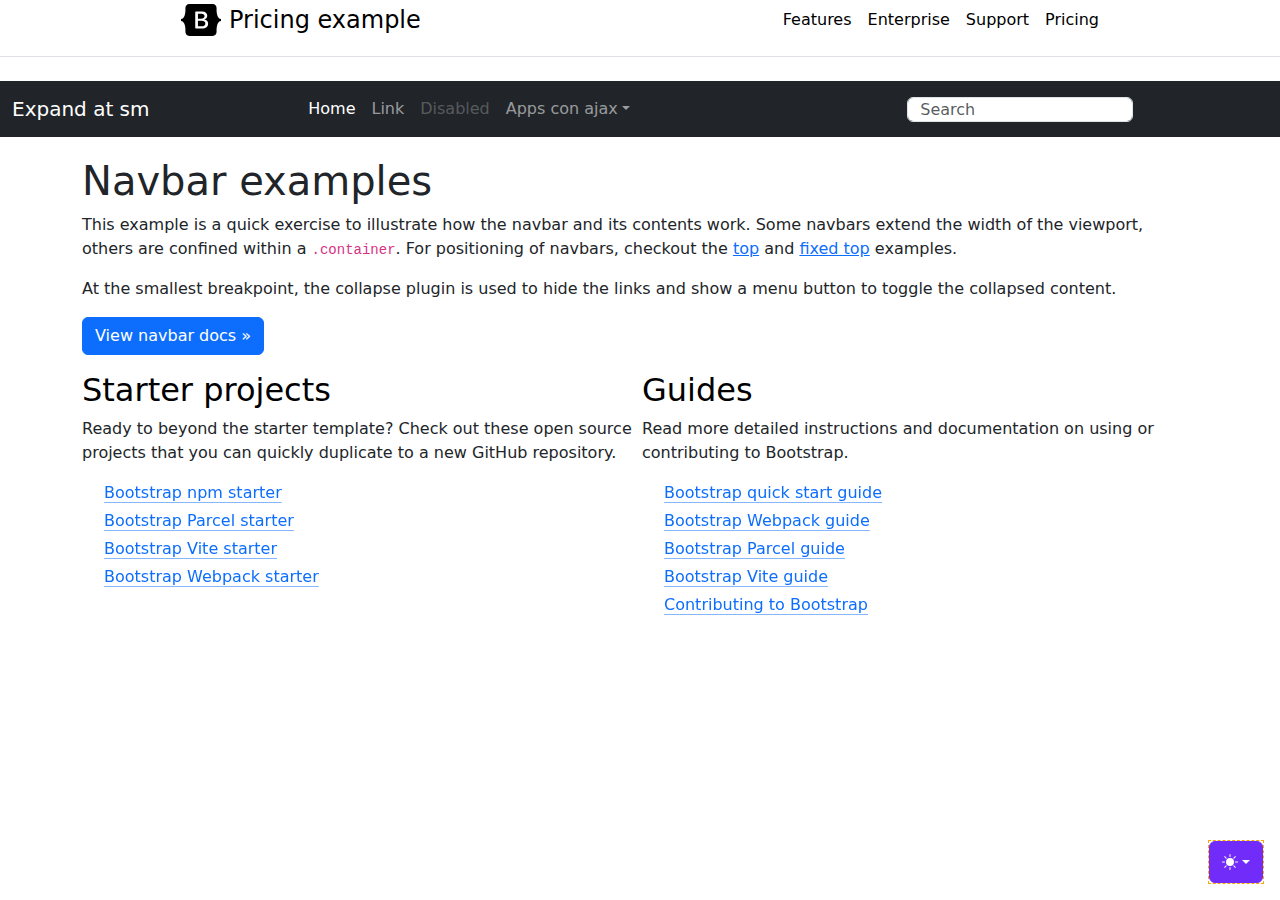
<file: index.html>
<!doctype html>
<html lang="en" data-bs-theme="auto">

<head>
  <script src="./assets/js/color-modes.js"></script>

  <meta charset="utf-8">
  <meta name="viewport" content="width=device-width, initial-scale=1">
  <meta name="description" content="">
  <meta name="author" content="Mark Otto, Jacob Thornton, and Bootstrap contributors">
  <meta name="generator" content="Hugo 0.111.3">
  <title>Navbar Template · Bootstrap v5.3</title>

  <link rel="canonical" href="https://getbootstrap.com/docs/5.3/examples/navbars/">

  <link href="./assets/dist/css/bootstrap.min.css" rel="stylesheet">
  <link href="./assets/stylemenu.css" rel="stylesheet">

  <!-- Custom styles for this template -->
  <link href="./assets/navbars.css" rel="stylesheet">

  <!-- Para aplicaciones web con AJAX -->
  <script src="https://code.jquery.com/jquery-3.7.0.js"></script>
  <script src="./apps/js/ajaxweb1.js"></script>
  <script src="./apps/js/ajaxUnico.js"></script>
  <script src="./apps/js/funcionesApp1.js"></script>
  <script src="./apps/js/funcionesApp2.js"></script>
  <script src="./apps/js/funcionesApp3.js"></script>
  <script src="./apps/js/funcionesApp4.js"></script>
  <script src="./apps/js/funcionesApp5.js"></script>
  <script src="./apps/js/arrayAlumnos.js"></script>
  <link   href="./apps/css/menu.css" type="text/css" rel="stylesheet" />
  <link   href="./apps/css/estilosSitio.css" type="text/css" rel="stylesheet" />
  <link   href="./apps/css/estilosApp.css" rel="stylesheet">

</head>

<body>
  <svg xmlns="http://www.w3.org/2000/svg" style="display: none;">
    <symbol id="check2" viewBox="0 0 16 16">
      <path
        d="M13.854 3.646a.5.5 0 0 1 0 .708l-7 7a.5.5 0 0 1-.708 0l-3.5-3.5a.5.5 0 1 1 .708-.708L6.5 10.293l6.646-6.647a.5.5 0 0 1 .708 0z" />
    </symbol>
    <symbol id="circle-half" viewBox="0 0 16 16">
      <path d="M8 15A7 7 0 1 0 8 1v14zm0 1A8 8 0 1 1 8 0a8 8 0 0 1 0 16z" />
    </symbol>
    <symbol id="moon-stars-fill" viewBox="0 0 16 16">
      <path
        d="M6 .278a.768.768 0 0 1 .08.858 7.208 7.208 0 0 0-.878 3.46c0 4.021 3.278 7.277 7.318 7.277.527 0 1.04-.055 1.533-.16a.787.787 0 0 1 .81.316.733.733 0 0 1-.031.893A8.349 8.349 0 0 1 8.344 16C3.734 16 0 12.286 0 7.71 0 4.266 2.114 1.312 5.124.06A.752.752 0 0 1 6 .278z" />
      <path
        d="M10.794 3.148a.217.217 0 0 1 .412 0l.387 1.162c.173.518.579.924 1.097 1.097l1.162.387a.217.217 0 0 1 0 .412l-1.162.387a1.734 1.734 0 0 0-1.097 1.097l-.387 1.162a.217.217 0 0 1-.412 0l-.387-1.162A1.734 1.734 0 0 0 9.31 6.593l-1.162-.387a.217.217 0 0 1 0-.412l1.162-.387a1.734 1.734 0 0 0 1.097-1.097l.387-1.162zM13.863.099a.145.145 0 0 1 .274 0l.258.774c.115.346.386.617.732.732l.774.258a.145.145 0 0 1 0 .274l-.774.258a1.156 1.156 0 0 0-.732.732l-.258.774a.145.145 0 0 1-.274 0l-.258-.774a1.156 1.156 0 0 0-.732-.732l-.774-.258a.145.145 0 0 1 0-.274l.774-.258c.346-.115.617-.386.732-.732L13.863.1z" />
    </symbol>
    <symbol id="sun-fill" viewBox="0 0 16 16">
      <path
        d="M8 12a4 4 0 1 0 0-8 4 4 0 0 0 0 8zM8 0a.5.5 0 0 1 .5.5v2a.5.5 0 0 1-1 0v-2A.5.5 0 0 1 8 0zm0 13a.5.5 0 0 1 .5.5v2a.5.5 0 0 1-1 0v-2A.5.5 0 0 1 8 13zm8-5a.5.5 0 0 1-.5.5h-2a.5.5 0 0 1 0-1h2a.5.5 0 0 1 .5.5zM3 8a.5.5 0 0 1-.5.5h-2a.5.5 0 0 1 0-1h2A.5.5 0 0 1 3 8zm10.657-5.657a.5.5 0 0 1 0 .707l-1.414 1.415a.5.5 0 1 1-.707-.708l1.414-1.414a.5.5 0 0 1 .707 0zm-9.193 9.193a.5.5 0 0 1 0 .707L3.05 13.657a.5.5 0 0 1-.707-.707l1.414-1.414a.5.5 0 0 1 .707 0zm9.193 2.121a.5.5 0 0 1-.707 0l-1.414-1.414a.5.5 0 0 1 .707-.707l1.414 1.414a.5.5 0 0 1 0 .707zM4.464 4.465a.5.5 0 0 1-.707 0L2.343 3.05a.5.5 0 1 1 .707-.707l1.414 1.414a.5.5 0 0 1 0 .708z" />
    </symbol>
  </svg>

  <div class="dropdown position-fixed bottom-0 end-0 mb-3 me-3 bd-mode-toggle" style="border: 1px dashed orange;">
    <button class="btn btn-bd-primary py-2 dropdown-toggle d-flex align-items-center" id="bd-theme" type="button"
      aria-expanded="false" data-bs-toggle="dropdown" aria-label="Toggle theme (auto)">
      <svg class="bi my-1 theme-icon-active" width="1em" height="1em">
        <use href="#circle-half"></use>
      </svg>
      <span class="visually-hidden" id="bd-theme-text">Toggle theme</span>
    </button>
    <ul class="dropdown-menu dropdown-menu-end shadow" aria-labelledby="bd-theme-text">
      <li>
        <button type="button" class="dropdown-item d-flex align-items-center" data-bs-theme-value="light"
          aria-pressed="false">
          <svg class="bi me-2 opacity-50 theme-icon" width="1em" height="1em">
            <use href="#sun-fill"></use>
          </svg>
          Light
          <svg class="bi ms-auto d-none" width="1em" height="1em">
            <use href="#check2"></use>
          </svg>
        </button>
      </li>
      <li>
        <button type="button" class="dropdown-item d-flex align-items-center" data-bs-theme-value="dark"
          aria-pressed="false">
          <svg class="bi me-2 opacity-50 theme-icon" width="1em" height="1em">
            <use href="#moon-stars-fill"></use>
          </svg>
          Dark
          <svg class="bi ms-auto d-none" width="1em" height="1em">
            <use href="#check2"></use>
          </svg>
        </button>
      </li>
      <li>
        <button type="button" class="dropdown-item d-flex align-items-center active" data-bs-theme-value="auto"
          aria-pressed="true">
          <svg class="bi me-2 opacity-50 theme-icon" width="1em" height="1em">
            <use href="#circle-half"></use>
          </svg>
          Auto
          <svg class="bi ms-auto d-none" width="1em" height="1em">
            <use href="#check2"></use>
          </svg>
        </button>
      </li>
    </ul>
  </div>


  <header>
    <div class="d-flex flex-column flex-md-row align-items-center pb-3 mb-4 border-bottom">
      <a href="/" class="d-flex align-items-center link-body-emphasis text-decoration-none">
        <svg xmlns="http://www.w3.org/2000/svg" width="40" height="32" class="me-2" viewBox="0 0 118 94" role="img"><title>Bootstrap</title><path fill-rule="evenodd" clip-rule="evenodd" d="M24.509 0c-6.733 0-11.715 5.893-11.492 12.284.214 6.14-.064 14.092-2.066 20.577C8.943 39.365 5.547 43.485 0 44.014v5.972c5.547.529 8.943 4.649 10.951 11.153 2.002 6.485 2.28 14.437 2.066 20.577C12.794 88.106 17.776 94 24.51 94H93.5c6.733 0 11.714-5.893 11.491-12.284-.214-6.14.064-14.092 2.066-20.577 2.009-6.504 5.396-10.624 10.943-11.153v-5.972c-5.547-.529-8.934-4.649-10.943-11.153-2.002-6.484-2.28-14.437-2.066-20.577C105.214 5.894 100.233 0 93.5 0H24.508zM80 57.863C80 66.663 73.436 72 62.543 72H44a2 2 0 01-2-2V24a2 2 0 012-2h18.437c9.083 0 15.044 4.92 15.044 12.474 0 5.302-4.01 10.049-9.119 10.88v.277C75.317 46.394 80 51.21 80 57.863zM60.521 28.34H49.948v14.934h8.905c6.884 0 10.68-2.772 10.68-7.727 0-4.643-3.264-7.207-9.012-7.207zM49.948 49.2v16.458H60.91c7.167 0 10.964-2.876 10.964-8.281 0-5.406-3.903-8.178-11.425-8.178H49.948z" fill="currentColor"></path></svg>
        <span class="fs-4">Pricing example</span>
      </a>
      <nav class="d-inline-flex mt-2 mt-md-0 ms-md-auto">
        <a class="me-3 py-2 link-body-emphasis text-decoration-none" href="#">Features</a>
        <a class="me-3 py-2 link-body-emphasis text-decoration-none" href="#">Enterprise</a>
        <a class="me-3 py-2 link-body-emphasis text-decoration-none" href="#">Support</a>
        <a class="py-2 link-body-emphasis text-decoration-none" href="#">Pricing</a>
      </nav>
    </div>
  </header>

  <main>

    <nav class="navbar navbar-expand-md navbar-dark bg-dark" aria-label="Third navbar example">
      <div class="container-fluid">
        <a class="navbar-brand" href="#">Expand at sm</a>
        <button class="navbar-toggler" type="button" data-bs-toggle="collapse" data-bs-target="#navbarsExample03" aria-controls="navbarsExample03" aria-expanded="false" aria-label="Toggle navigation">
          <span class="navbar-toggler-icon"></span>
        </button>
  
        <div class="collapse navbar-collapse" id="navbarsExample03">
          <ul class="navbar-nav me-auto mb-2 mb-sm-0">
            <li class="nav-item">
              <a class="nav-link active" aria-current="page" href="#">Home</a>
            </li>
            <li class="nav-item">
              <a class="nav-link" href="#">Link</a>
            </li>

            <li class="nav-item">
              <a class="nav-link disabled">Disabled</a>
            </li>
            
            <li class="nav-item dropdown">
              <a class="nav-link dropdown-toggle" href="#" data-bs-toggle="dropdown" aria-expanded="false">Apps con ajax</a>
              <ul class="dropdown-menu">
                <li><a class="dropdown-item" onclick="ver2('','div','marco1','apps/app1_contar_turno.html');">1. Contar x turno</a></li>
                <li><a class="dropdown-item" onclick="ver2('','div','marco1','apps/app2_contar_genero.html');">2. Contar x genero</a></li>
                <li><a class="dropdown-item" onclick="ver2('','div','marco1','apps/app3_lista_datos.html');">3. Datos generales</a></li>
                <li><a class="dropdown-item" onclick="ver2('','div','marco1','apps/app4_lista_1criterio.html');">4. Filtrar x 1 criterio</a></li>
                <li><a class="dropdown-item" onclick="ver2('','div','marco1','apps/app5_lista_2criterios.html');">5. Filtrar x 2 criterios</a></li>
              </ul>
            </li>
            
          </ul>
          <form role="search">
            <input class="form-control" type="search" placeholder="Search" aria-label="Search">
          </form>
        </div>
      </div>
    </nav>

    <div class="container">
      
      <div class="row g-1" id="marco1">
        <div class="bg-body-tertiaryp-5 rounded">
          <div class="col-md-12 mx-auto">
            <h1>Navbar examples</h1>
            <p>This example is a quick exercise to illustrate how the navbar and its contents work. Some navbars extend
              the width of the viewport, others are confined within a <code>.container</code>. For positioning of
              navbars, checkout the <a href="../examples/navbar-static/">top</a> and <a
                href="../examples/navbar-fixed/">fixed top</a> examples.</p>
            <p>At the smallest breakpoint, the collapse plugin is used to hide the links and show a menu button to
              toggle the collapsed content.</p>
            <p>
              <a class="btn btn-primary" href="../components/navbar/" role="button">View navbar docs &raquo;</a>
            </p>
          </div>
        </div>
      </div>

      
      <div class="row g-1" id="marco2">

        <div class="col-md-6" id="marco3">
          <h2 class="text-body-emphasis">Starter projects</h2>
          <p>Ready to beyond the starter template? Check out these open source projects that you can quickly duplicate to a new GitHub repository.</p>
          <ul class="list-unstyled ps-0">
            <li>
              <a class="icon-link mb-1" href="https://github.com/twbs/examples/tree/main/icons-font" rel="noopener" target="_blank">
                <svg class="bi" width="16" height="16"><use xlink:href="#arrow-right-circle"/></svg>
                Bootstrap npm starter
              </a>
            </li>
            <li>
              <a class="icon-link mb-1" href="https://github.com/twbs/examples/tree/main/parcel" rel="noopener" target="_blank">
                <svg class="bi" width="16" height="16"><use xlink:href="#arrow-right-circle"/></svg>
                Bootstrap Parcel starter
              </a>
            </li>
            <li>
              <a class="icon-link mb-1" href="https://github.com/twbs/examples/tree/main/vite" rel="noopener" target="_blank">
                <svg class="bi" width="16" height="16"><use xlink:href="#arrow-right-circle"/></svg>
                Bootstrap Vite starter
              </a>
            </li>
            <li>
              <a class="icon-link mb-1" href="https://github.com/twbs/examples/tree/main/webpack" rel="noopener" target="_blank">
                <svg class="bi" width="16" height="16"><use xlink:href="#arrow-right-circle"/></svg>
                Bootstrap Webpack starter
              </a>
            </li>
          </ul>
        </div>
  
        <div class="col-md-6" id="marco4">
          <h2 class="text-body-emphasis">Guides</h2>
          <p>Read more detailed instructions and documentation on using or contributing to Bootstrap.</p>
          <ul class="list-unstyled ps-0">
            <li>
              <a class="icon-link mb-1" href="../getting-started/introduction/">
                <svg class="bi" width="16" height="16"><use xlink:href="#arrow-right-circle"/></svg>
                Bootstrap quick start guide
              </a>
            </li>
            <li>
              <a class="icon-link mb-1" href="../getting-started/webpack/">
                <svg class="bi" width="16" height="16"><use xlink:href="#arrow-right-circle"/></svg>
                Bootstrap Webpack guide
              </a>
            </li>
            <li>
              <a class="icon-link mb-1" href="../getting-started/parcel/">
                <svg class="bi" width="16" height="16"><use xlink:href="#arrow-right-circle"/></svg>
                Bootstrap Parcel guide
              </a>
            </li>
            <li>
              <a class="icon-link mb-1" href="../getting-started/vite/">
                <svg class="bi" width="16" height="16"><use xlink:href="#arrow-right-circle"/></svg>
                Bootstrap Vite guide
              </a>
            </li>
            <li>
              <a class="icon-link mb-1" href="../getting-started/contribute/">
                <svg class="bi" width="16" height="16"><use xlink:href="#arrow-right-circle"/></svg>
                Contributing to Bootstrap
              </a>
            </li>
          </ul>
        </div>

      </div>
    </div>
  </main>

  <script src="./assets/dist/js/bootstrap.bundle.min.js"></script>

</body>

</html>
</file>
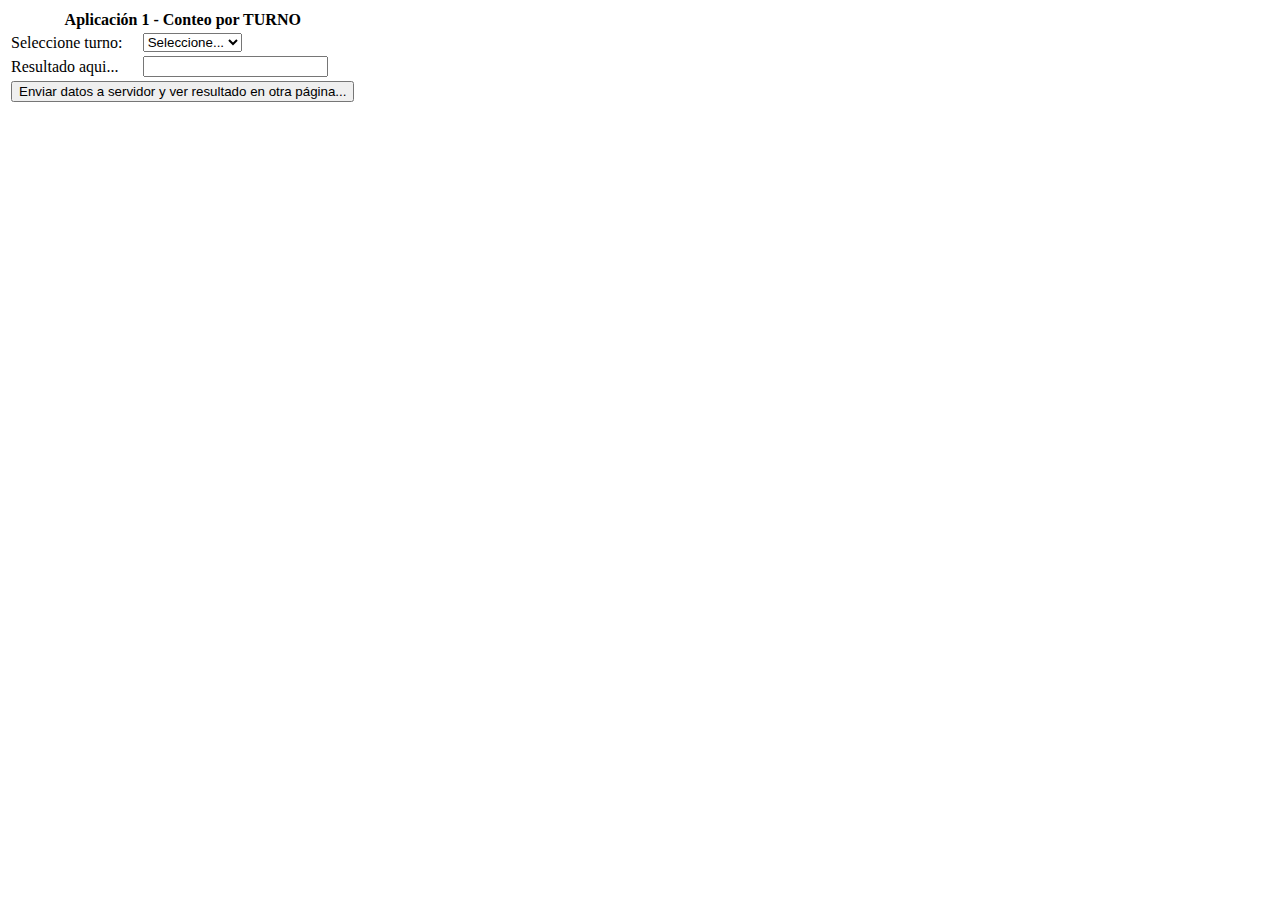
<file: apps/app1_contar_turno.html>
<!DOCTYPE html>
<html lang="en">
<head>
	<meta charset="UTF-8">
	<meta name="viewport" content="width=device-width, initial-scale=1.0">
	<title>Document</title>
<!--
	<link href="lab02/css/estilosApp.css" rel="stylesheet">
	<script src="lab02/js/funcionesApp3.js"></script>
	<script src="lab02/js/arrayAlumnos.js"></script>
-->
</head>
<body>
<div id="content">
	<form action="apps/pag_validada.php" method="post" >
	<table>
		<tr>
			<th colspan="2" class="titulo">Aplicación 1 - Conteo por TURNO</th>
		</tr>
		<tr>
			<td id="tdIzq">Seleccione turno:</td>
			<td id="tdDer">
				<select name="lstTurno" id="lstTurno" onchange="verConteoTurno(this.value, alumnos)" required>
					<option value="">Seleccione...</option>
					<option value="M">Turno día</option>
					<option value="N">Turno noche</option>
					<option value="T">Tarde</option>
				</select>
			</td> 
		</tr>

		<tr>
			<td id="tdIzq"><div name="marco" id="marco">Resultado aqui...</div></td>
			<td id="tdDer">
				<div id="marco2">
					<input type="text" name="txtResult" id="txtResult" value="">
				</div>
			</td>
		</tr>
		
		<th colspan="2">
			<button class="boton" type="submit" name="btnVer">
				Enviar datos a servidor y ver resultado en otra página...
			</button>
		</th>
		
	</table>
	</form>
</div>
</body>
</html>
</file>
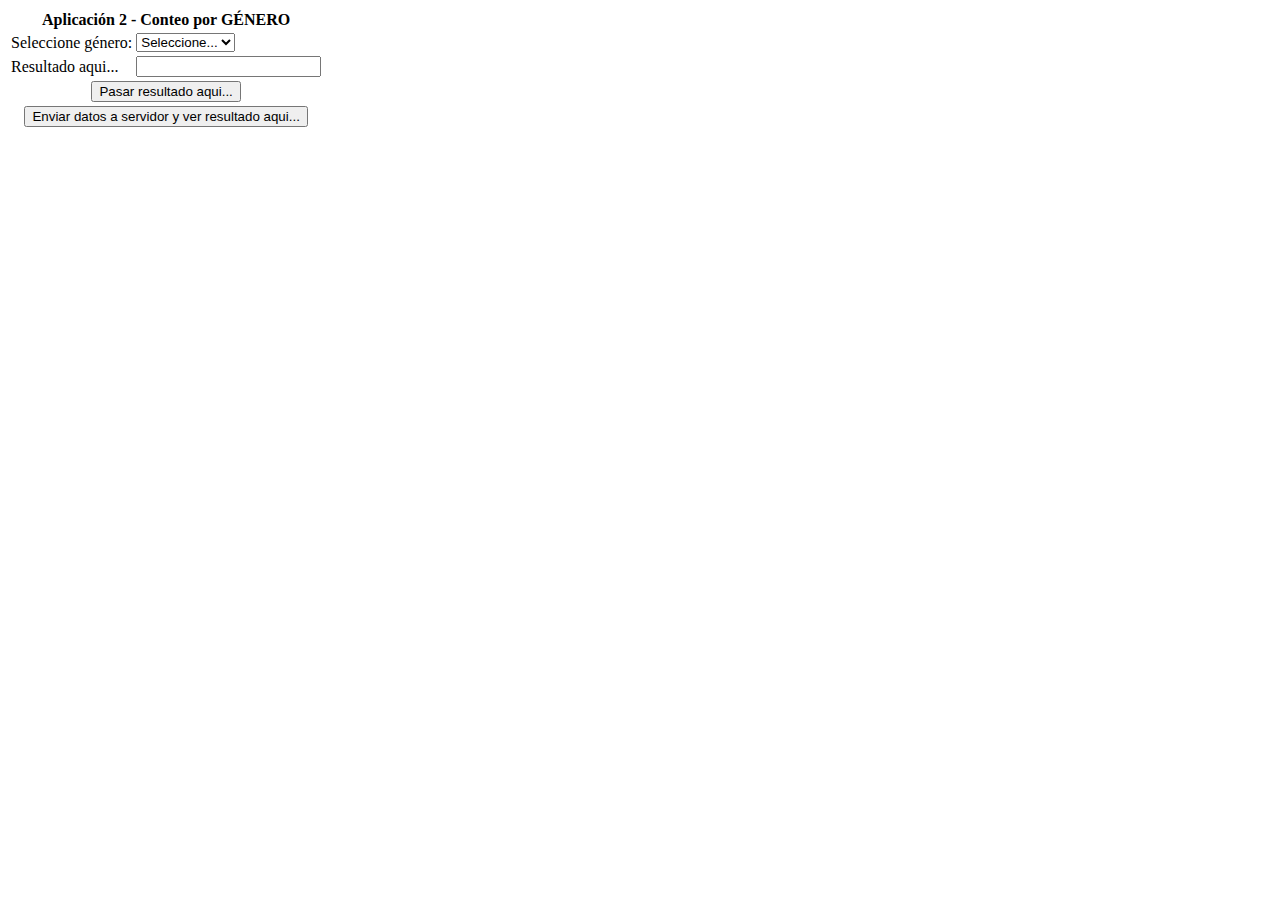
<file: apps/app2_contar_genero.html>
<!DOCTYPE html>
<html lang="en">
<head>
	<meta charset="UTF-8">
	<meta name="viewport" content="width=device-width, initial-scale=1.0">
	<title>Document</title>
	
<!--
	<link href="lab02/css/estilosApp.css" rel="stylesheet">
	<script src="lab02/js/funcionesApp2.js"></script>
	<script src="lab02/js/arrayAlumnos.js"></script>
-->
</head>
<body> 
<div id="content">
	<form method="post">
	<table>
		<tr>
			<th colspan="2" class="titulo">Aplicación 2 - Conteo por GÉNERO</th>
		</tr>
		<tr>
			<td id="tdIzq">Seleccione género:</td>
			<td id="tdDer">
				<select name="lstGenero" id="lstGenero" onchange="verConteoGenero(this.value, alumnos)">
					<option value="">Seleccione...</option>
					<option value="M"> Masculino </option>
					<option value="F"> Femenino </option>
				</select>
			</td>
		</tr>

		<tr>
			<td id="tdIzq"><div name="marco" id="marco">Resultado aqui...</div></td>
			<td id="tdDer">
				<div id="marco2">
					<input type="text" name="txtResult" id="txtResult" value="">
				</div>
			</td>
		</tr>

		<tr>
			<th colspan="2">
				<button class="boton" type="button"  name="btnVer" onclick="fnValidarApp2yPasar()">
					Pasar resultado aqui...
				</button>
			</th>
		</tr>

		<tr>
			<th colspan="2">
				<button class="boton" type="button"  name="btnVer" onclick="ver2('lstGenero','div','marco1','apps/pag_validada.php');">
					Enviar datos a servidor y ver resultado aqui...
				</button>
			</th>
		</tr>
		
	</table>
	</form>
</div>
</body>
</html>
</file>
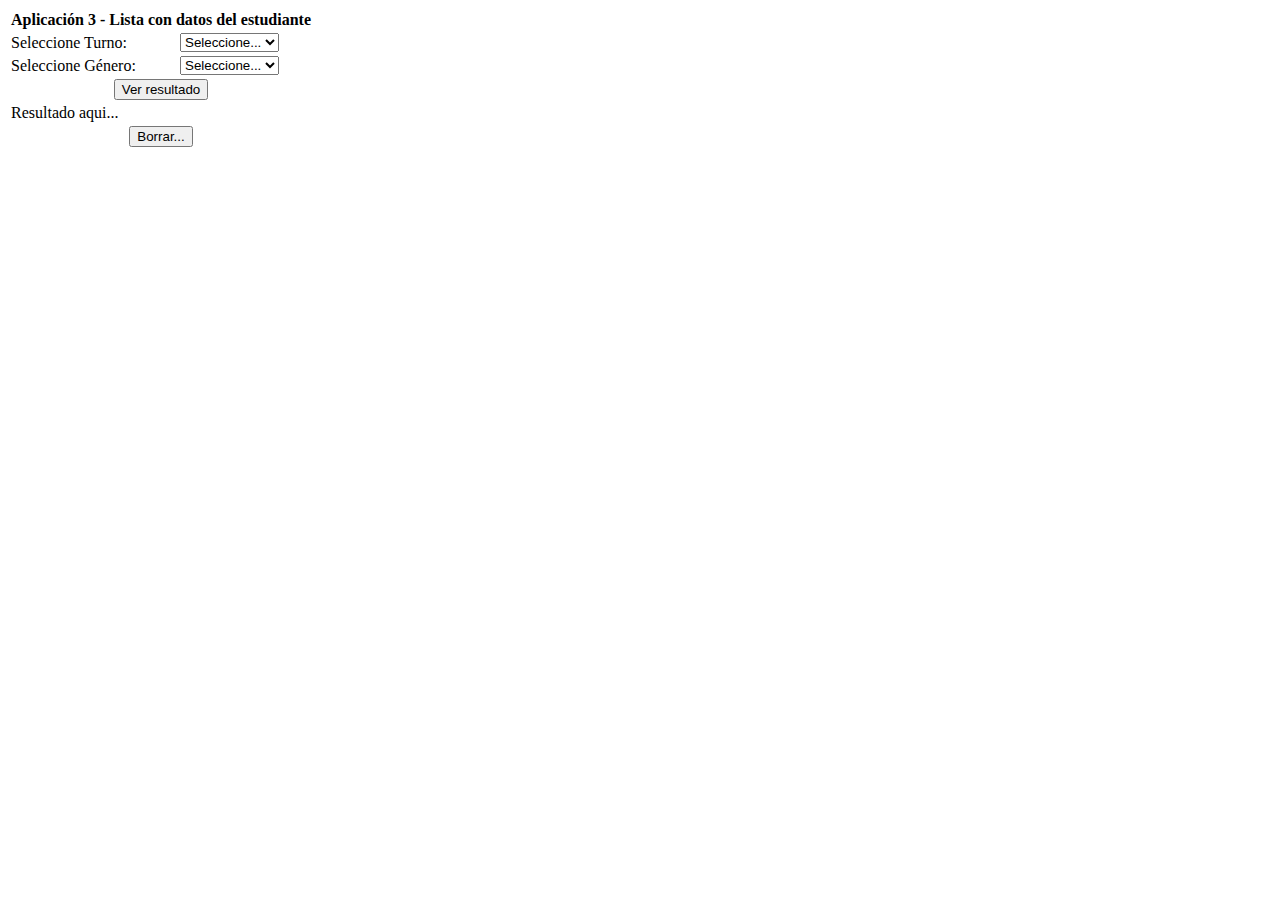
<file: apps/app3_lista_datos.html>
<!DOCTYPE html>
<html lang="en">
<head>
	<meta charset="UTF-8">
	<meta name="viewport" content="width=device-width, initial-scale=1.0">
	<title>Document</title>
<!--
	<link href="lab02/css/estilosApp.css" rel="stylesheet">
	<script src="lab02/js/funcionesApp3.js"></script>
	<script src="lab02/js/arrayAlumnos.js"></script>
-->
</head>
<body>
<div id="content">
	<form action="apps/pag_validada.php" method="post" >
	<table>
		<tr>
			<th colspan="2" class="titulo">Aplicación 3 - Lista con datos del estudiante</th>
		</tr>
		<tr>
			<td id="tdIzq">Seleccione Turno:</td>
			<td id="tdDer">
				<select name="lstTurno" id="lstTurno" required>
					<option value="">Seleccione...</option>
					<option value="M">Turno día</option>
					<option value="N">Turno noche</option>
					<option value="T">Tarde</option>
				</select>
			</td>
		</tr>

		<tr>
			<td id="tdIzq">Seleccione Género:</td>
			<td id="tdDer">
				<select name="lstGenero" id="lstGenero" required>
					<option value="">Seleccione...</option>
					<option value="M">Masculino</option>
					<option value="F">Femenino</option>
				</select>
			</td>
		</tr>

		<tr>
			<th colspan="2">
				<button class="boton" type="button"  name="btnVer" 
				onclick="verTablaDatos(document.getElementById('lstTurno').value, document.getElementById('lstGenero').value, alumnos)">
					Ver resultado
				</button>
			</th>
		</tr>

		<tr>
			<td colspan="2"><div name="marco" id="marco">Resultado aqui...</div></td>
		</tr>
		
		<tr>
			<th colspan="2">
				<button class="boton" type="reset"  name="btnVer" onclick="borrarMarco();">
					Borrar...
				</button>
			</th>
		</tr>
		
	</table>
	</form>
</div>
</body>
</html>
</file>
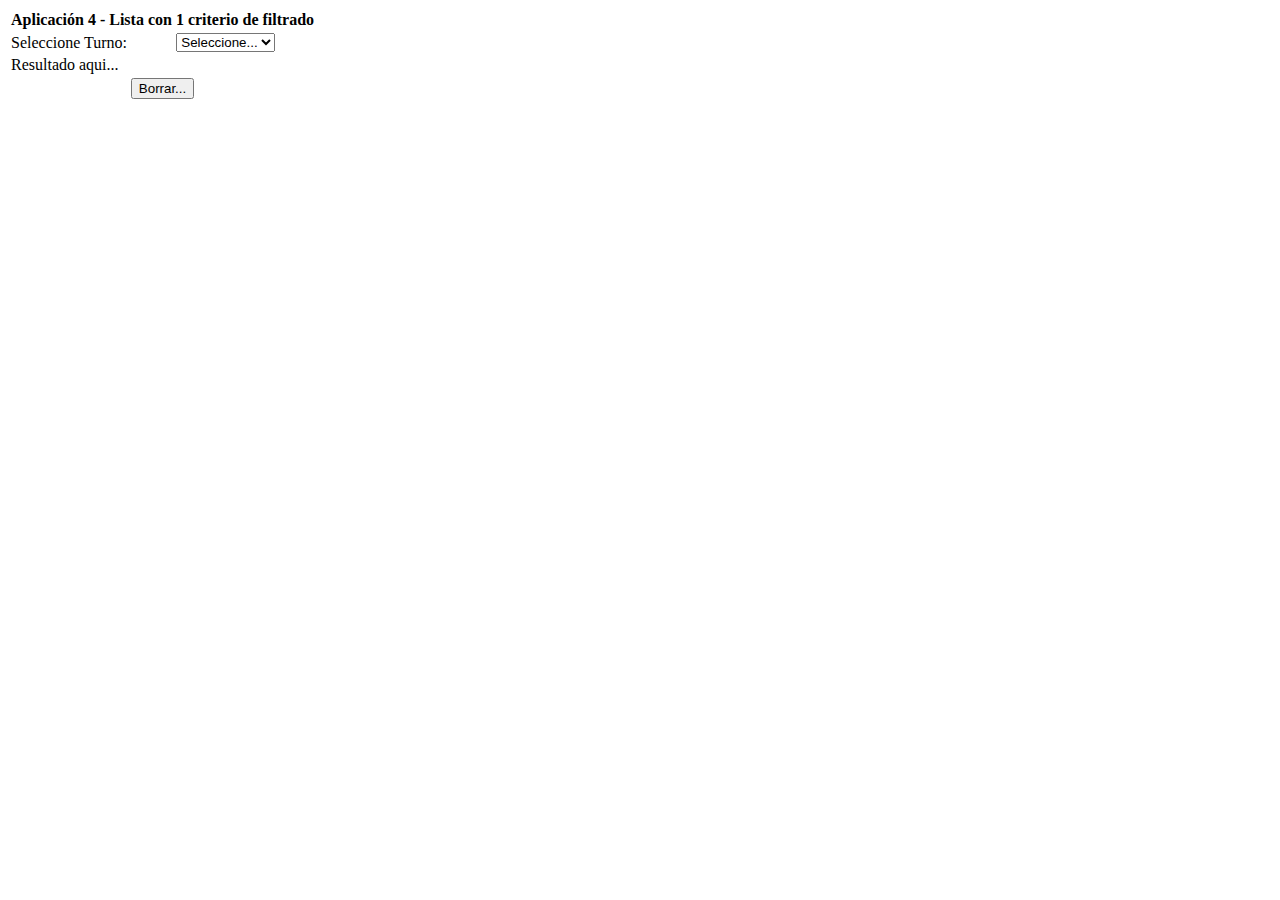
<file: apps/app4_lista_1criterio.html>
<!DOCTYPE html>
<html lang="en">
<head>
	<meta charset="UTF-8">
	<meta name="viewport" content="width=device-width, initial-scale=1.0">
	<title>Document</title>
<!--
	<link href="lab02/css/estilosApp.css" rel="stylesheet">
	<script src="lab02/js/funcionesApp4.js"></script>
	<script src="lab02/js/arrayAlumnos.js"></script>
-->
</head>
<body>
<div id="content">
	<form action="lab02/p00_pag_validada.php" method="post" >
	<table>
		<tr>
			<th colspan="2" class="titulo">Aplicación 4 - Lista con 1 criterio de filtrado</th>
		</tr>
		<tr>
			<td id="tdIzq">Seleccione Turno:</td>
			<td id="tdDer">
				<select name="lstTurno" id="lstTurno" onchange="verTablaFilas1c(this.value, alumnos)" required>
					<option value="">Seleccione...</option>
					<option value="M">Turno día</option>
					<option value="N">Turno noche</option>
					<option value="T">Tarde</option>
				</select>
			</td>
		</tr>
		<tr>
			<td colspan="2"><div name="marco" id="marco">Resultado aqui...</div></td>
		</tr>

		<tr>
			<th colspan="2">
				<button class="boton" type="reset"  name="btnVer" onclick="borrarMarco();">
					Borrar...
				</button>
			</th>
		</tr>
	</table>
	</form>
</div>
</body>
</html>
</file>
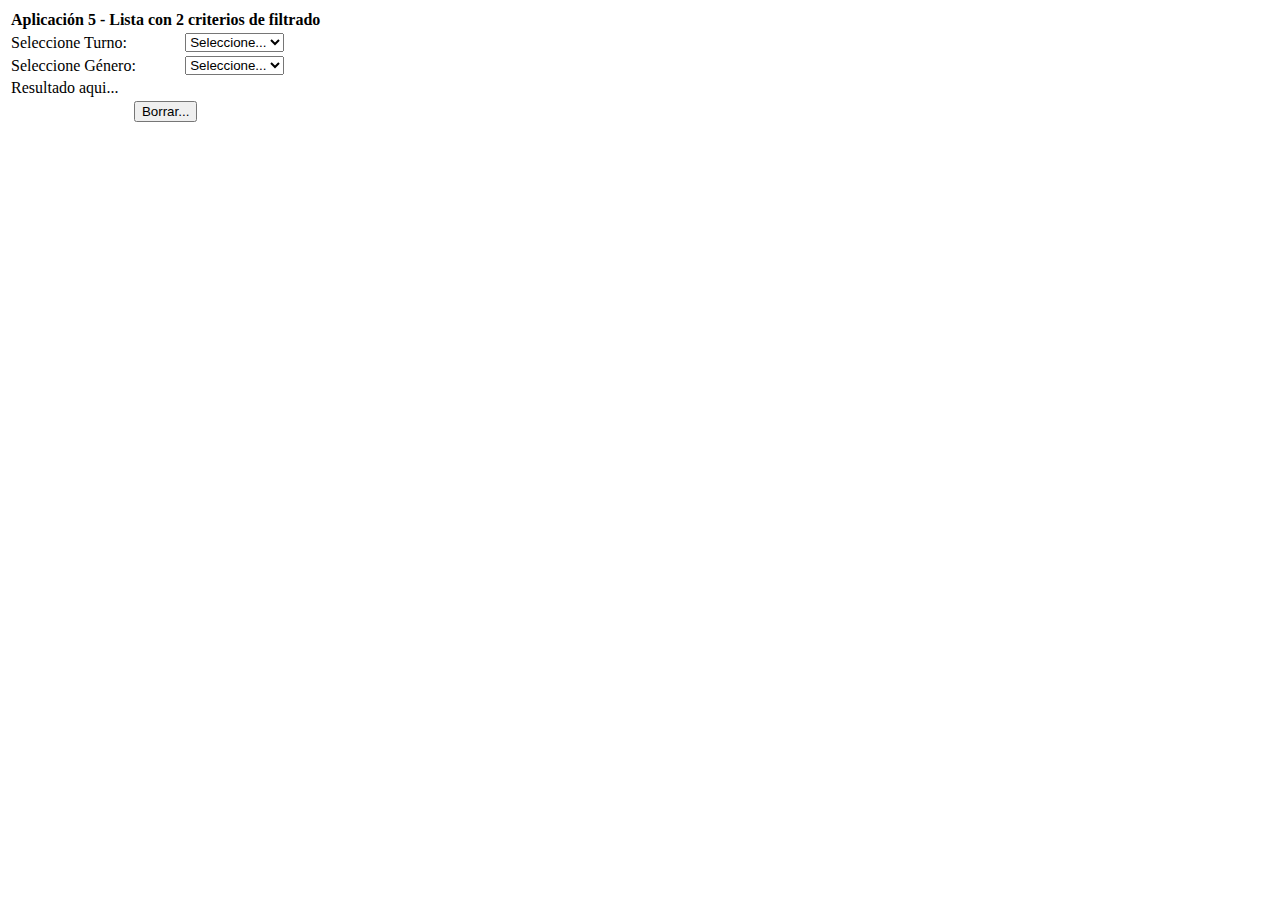
<file: apps/app5_lista_2criterios.html>
<!DOCTYPE html>
<html lang="en">
<head>
	<meta charset="UTF-8">
	<meta name="viewport" content="width=device-width, initial-scale=1.0">
	<title>Document</title>
<!--
	<link href="lab02/css/estilosApp.css" rel="stylesheet">
	<script src="lab02/js/funcionesApp5.js"></script>
	<script src="lab02/js/arrayAlumnos.js"></script>
-->
</head>
<body>
<div id="content">
	<form action="lab02/p00_pag_validada.php" method="post" >
	<table>
		<tr>
			<th colspan="2" class="titulo">Aplicación 5 - Lista con 2 criterios de filtrado</th>
		</tr>
		<tr>
			<td id="tdIzq">Seleccione Turno:</td>
			<td id="tdDer">
				<select name="lstTurno" id="lstTurno" required>
					<option value="">Seleccione...</option>
					<option value="M">Turno día</option>
					<option value="N">Turno noche</option>
					<option value="T">Tarde</option>
				</select>
			</td>
		</tr>

		<tr>
			<td id="tdIzq">Seleccione Género:</td>
			<td id="tdDer">
				<select name="lstGenero" id="lstGenero" 
				  onchange="verTablaFilas2c(document.getElementById('lstTurno').value, this.value, alumnos)" required>
					<option value="">Seleccione...</option>
					<option value="M">Masculino</option>
					<option value="F">Femenino</option>
				</select>
			</td>
		</tr>

		<tr>
			<td colspan="2"><div name="marco" id="marco">Resultado aqui...</div></td>
		</tr>
		
		<tr>
			<th colspan="2">
				<button class="boton" type="reset"  name="btnVer" onclick="borrarMarco();">
					Borrar...
				</button>
			</th>
		</tr>
		
	</table>
	</form>
</div>
</body>
</html>
</file>
<file: assets/stylemenu.css>
.bd-placeholder-img {
    font-size: 1.125rem;
    text-anchor: middle;
    -webkit-user-select: none;
    -moz-user-select: none;
    user-select: none;
  }

  @media (min-width: 768px) {
    .bd-placeholder-img-lg {
      font-size: 3.5rem;
    }
  }

  .b-example-divider {
    width: 100%;
    height: 3rem;
    background-color: rgba(0, 0, 0, .1);
    border: solid rgba(0, 0, 0, .15);
    border-width: 1px 0;
    box-shadow: inset 0 .5em 1.5em rgba(0, 0, 0, .1), inset 0 .125em .5em rgba(0, 0, 0, .15);
  }

  .b-example-vr {
    flex-shrink: 0;
    width: 1.5rem;
    height: 100vh;
  }

  .bi {
    vertical-align: -.125em;
    fill: currentColor;
  }

  .nav-scroller {
    position: relative;
    z-index: 2;
    height: 2.75rem;
    overflow-y: hidden;
  }

  .nav-scroller .nav {
    display: flex;
    flex-wrap: nowrap;
    padding-bottom: 1rem;
    margin-top: -1px;
    overflow-x: auto;
    text-align: center;
    white-space: nowrap;
    -webkit-overflow-scrolling: touch;
  }

  .btn-bd-primary {
    --bd-violet-bg: #712cf9;
    --bd-violet-rgb: 112.520718, 44.062154, 249.437846;

    --bs-btn-font-weight: 600;
    --bs-btn-color: var(--bs-white);
    --bs-btn-bg: var(--bd-violet-bg);
    --bs-btn-border-color: var(--bd-violet-bg);
    --bs-btn-hover-color: var(--bs-white);
    --bs-btn-hover-bg: #6528e0;
    --bs-btn-hover-border-color: #6528e0;
    --bs-btn-focus-shadow-rgb: var(--bd-violet-rgb);
    --bs-btn-active-color: var(--bs-btn-hover-color);
    --bs-btn-active-bg: #5a23c8;
    --bs-btn-active-border-color: #5a23c8;
  }

  .bd-mode-toggle {
    z-index: 1500;
  }
</file>
<file: assets/navbars.css>
body {
  padding-bottom: 20px;
}

.navbar {
  margin-bottom: 20px;
}
</file>
<file: apps/css/menu.css>
.menuCSS3 ul {
    display: flex; 
    padding: 0;
    margin: 0;
    list-style: none;
}
.menuCSS3 a {
    display: block;
    padding: 2em;
    background-color: #F9B53C;
    text-decoration: none;
    color: #191C26;
}
.menuCSS3 a:hover {
    background-color: #CC673B;
}
.menuCSS3 ul li ul {
    display: none;
}
.menuCSS3 ul li a:hover + ul, .menuCSS3 ul li ul:hover {
    display: block;
}
</file>
<file: apps/css/estilosSitio.css>
#div1{background-color: aqua;}
#div2{background-color: chartreuse;}
#div3{background-color: lightcoral;}
#ResultadoDiv{border: 1px dashed blue;}
#div1, #div2, #div3 {padding: 10px;}
</file>
<file: apps/css/estilosApp.css>
*{margin: 0 auto; padding: 0; border: 0px;}

#content{background-color: #f0f0f0; padding-top: 25px; padding-bottom: 25px; margin-top: 20px; font-size: 20px;}
.titulo{background-color: #212529; height: 45px; padding: 10px;}
.subTitulo{background-color: #3d444c; min-height: 35px;}
.boton{background-color: #0d6efd; width: 100%; color: white; border-radius: 5px; height: 35px; margin-top: 1px;}
.titulo, .subTitulo{color: white; font-size: 30px;}
select{height: 30px; color: grey;}
input, #tdIzq, #tdDer {height: 25px;}
input{background: transparent;}

table{padding: 0px; width: 96%; background-color: white; margin-top: 5px;}
#marco .cab{background-color: grey; min-height: 35px;}
#marco td{border: 1px solid grey; padding: 1px;}
#marco th{border-right: 1px solid grey; padding: 1px;}

#tdIzq{background-color: #c7c7c7; border-bottom: 1px solid #e9e7e7; text-align: right; }
#tdDer{background-color: #e9e7e7; border-bottom: 1px solid #c7c7c7; }
#tdIzq, #tdDer{width: 50%; padding: 5px;}

img{width: 120px;}
#msj{background-color: gray; color: azure; margin-top: 10px; width: 96%; padding: 5px;}

/* Sobreponer mouse */
.boton:hover{background-color: #0060ed; width: 100%; font-weight: bold;}
select:hover{width: 75%; font-weight: bold;}
</file>
